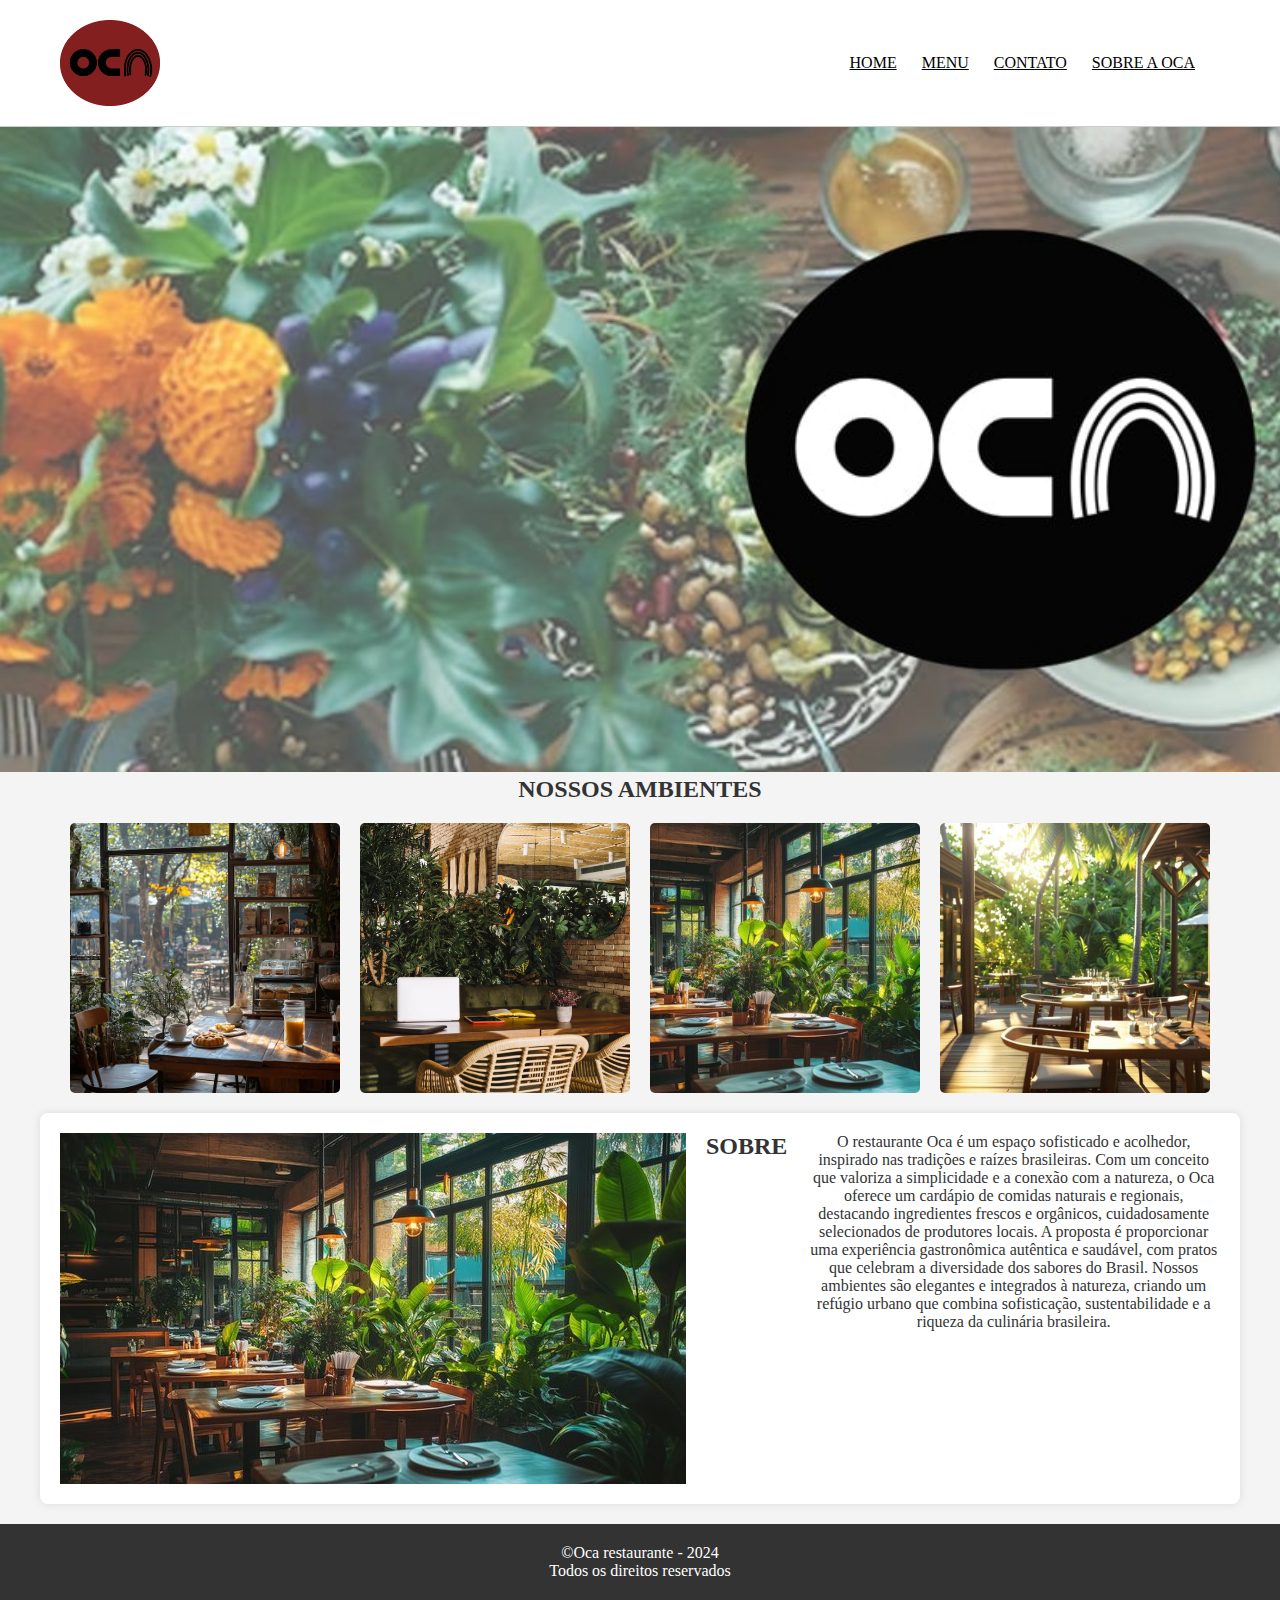
<file: index.html>
<!DOCTYPE html>
<html lang="pt-br">

<head>
    <meta charset="UTF-8">
    <meta name="viewport" content="width=device-width, initial-scale=1.0">
    <title>Oca Restaurante</title>
    <link rel="stylesheet" href="style.css">
</head>

<body>
    <header>
        <div class="container">
            <img src="imagens/logo.jpg" width="100px" <nav>

            <nav>
                <ul>
                    <li><a href="index.html">Home</a></li>
                    <li><a href="menu.html">Menu</a></li>
                    <li><a href="contato.html">Contato</a></li>
                    <li><a href="sobre.html">Sobre a Oca</a></li>


                </ul>
            </nav>
        </div>

    </header>


    <main>
        <section>
            <img src="imagens/banner.jpg" width="2000px" </section>

            <section class="ambientes" <div class="t1">
                <h2>NOSSOS AMBIENTES</h2>
                </div>


                <div class="galeria">
                    <img src="imagens/cozinha.jpeg"
                        alt="Imagem 1">
                    <img src="imagens/laptop-digital-tablet-book-pot-plant-wooden-table-restaurant.jpg" alt="Imagem 2">
                    <img src="imagens/restaurante-moderno-com-grandes-janelas-de-vidro_397134-33338.jpg" alt="Imagem 3">
                    <img src="imagens/enchanting-outdoor-dining-space-surrounded-by-lush-greenery-soft-sunlight-perfect-romantic-relaxing-meal_95891-42167.jpg"
                        alt="Imagem 4">
                </div>


                <section class="conteudo">
                    <img src="imagens/restaurante-moderno-com-grandes-janelas-de-vidro_397134-33338.jpg" <div
                        class="texto">
                    <h2>SOBRE</h2>
                    <p>O restaurante Oca é um espaço sofisticado e acolhedor, inspirado nas tradições e raízes
                        brasileiras. Com um conceito que valoriza a simplicidade e a conexão com a natureza, o Oca oferece um cardápio de
                        comidas naturais e regionais, destacando ingredientes frescos e orgânicos, cuidadosamente selecionados
                        de produtores locais. A proposta é proporcionar uma experiência gastronômica autêntica e saudável,
                        com pratos que celebram a diversidade dos sabores do Brasil. Nossos ambientes são elegantes e
                        integrados à natureza, criando um refúgio urbano que combina sofisticação,
                        sustentabilidade e a riqueza da culinária brasileira.</p>
                    </div>
                </section>
    </main>


    <footer <p>&copy;Oca restaurante - 2024</p>
        <p>Todos os direitos reservados</p>
    </footer>
</body>

</html>
</file>
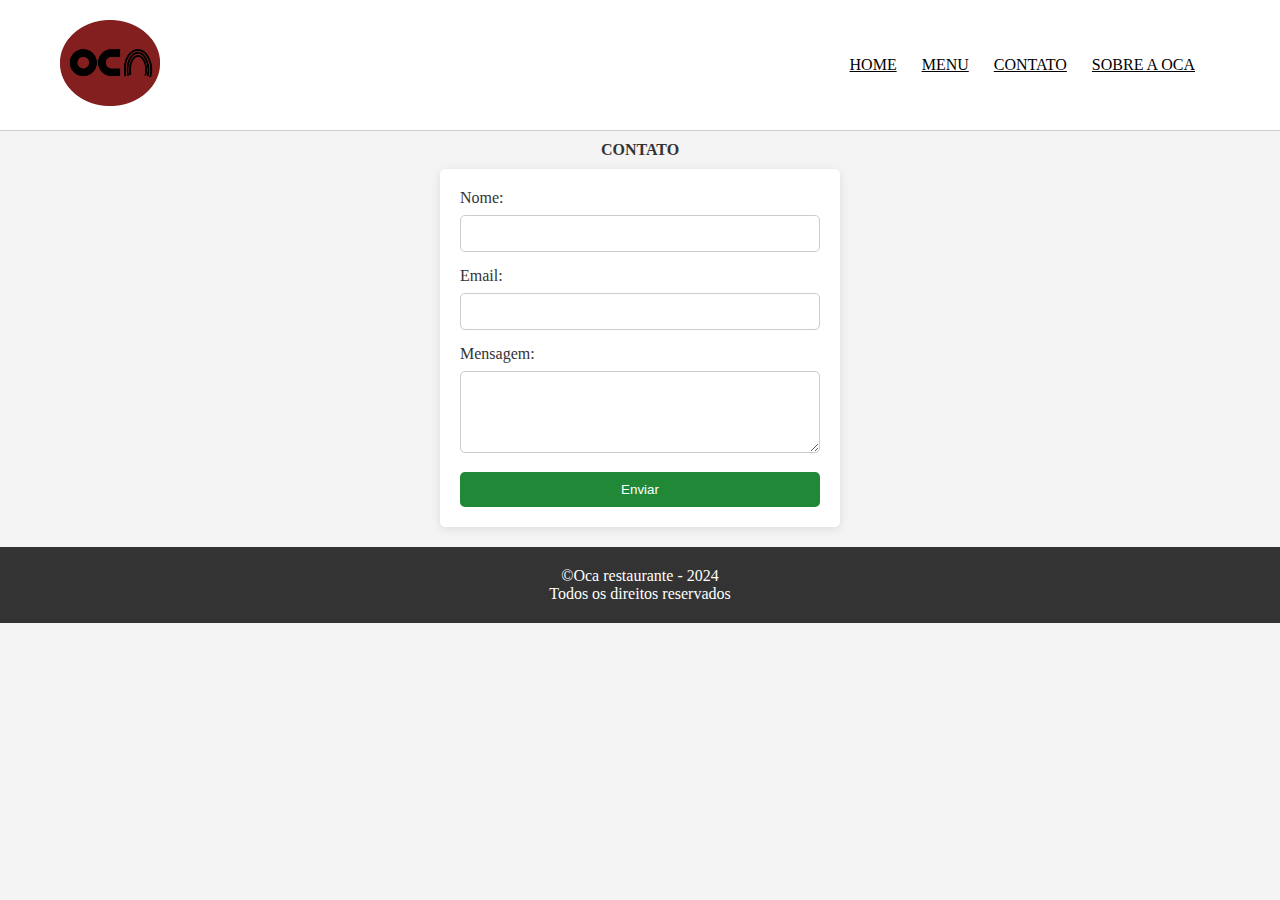
<file: contato.html>
<!DOCTYPE html>
<html lang="pt-br">
<head>
    <meta charset="UTF-8">
    <meta name="viewport" content="width=device-width, initial-scale=1.0">
    <title>Contato</title>
    <link rel="stylesheet" href="style.css">
</head>


<body>
    <header>
        <div class="container">
            <nav>
                <ul>
                    <li><a href="index.html"><img src="imagens/logo.jpg" alt="logo" width="100px"></a></li>
                </ul>
            </nav>
    <nav>
        <ul>
            <li><a href="index.html">Home</a></li>
            <li><a href="menu.html">Menu</a></li>
            <li><a href="contato.html">Contato</a></li>
            <li><a href="sobre.html">Sobre a Oca</a></li>
        </ul>
    </nav>

</header>

    <div>
        <div class="contato">CONTATO</div>
        <form action="enviar.php" method="post">
            <label for="nome">Nome:</label>
            <input type="text" id="nome" name="nome" required>
    
            <label for="email">Email:</label>
            <input type="email" id="email" name="email" required>
    
            <label for="mensagem">Mensagem:</label>
            <textarea id="mensagem" name="mensagem" rows="4" required></textarea>
    
            <button type="submit">Enviar</button>
        </form>
    
    </div>
           
    
    <footer
         <p>&copy;Oca restaurante - 2024</p>
        <p>Todos os direitos reservados</p>
    </footer>
    
</body>
</html>
</file>
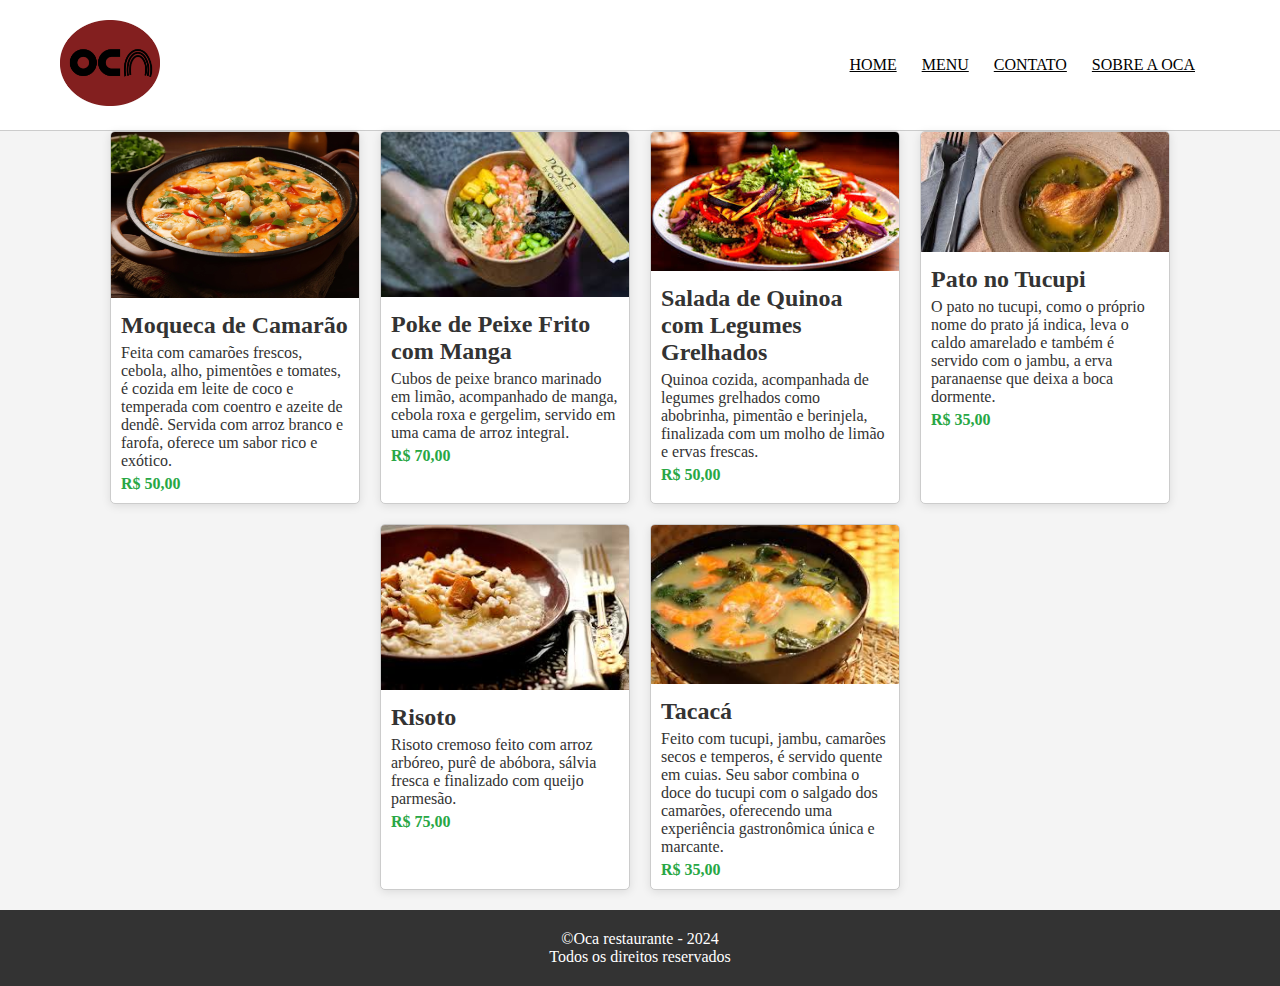
<file: menu.html>
<!DOCTYPE html>
<html lang="pt-br">

<head>
    <meta charset="UTF-8">
    <meta name="viewport" content="width=device-width, initial-scale=1.0">
    <title>Oca Restaurante</title>
    <link rel="stylesheet" href="style.css">
</head>

<body>
    <header>
        <div class="container">
            <nav>
                <ul>
                    <li><a href="index.html"><img src="imagens/logo.jpg" alt="logo" width="100px"></a></li>
                </ul>
            </nav>
           

            <nav>
                <ul>
                    <li><a href="index.html">Home</a></li> 
                    <li><a href="menu.html">Menu</a></li>
                     <li><a href="contato.html">Contato</a></li>
                     <li><a href="sobre.html">Sobre a Oca</a></li>
                </ul>
            </nav>
        </div>

            
            </a>
        </div>

    </header>

    <div class="menu">
        <div class="item">
            <img src="pratos/moqueca.jpeg" alt="Comida 1">
            <div class="descricao">
                <h2>Moqueca de Camarão</h2>
                <p>Feita com camarões frescos, cebola, alho, pimentões e tomates, é cozida em leite de coco e temperada
                    com coentro e azeite de dendê. Servida com arroz branco e farofa, oferece um sabor rico e exótico.
                </p>
                <span>R$ 50,00</span>
            </div>

        </div>
        <div class="item">
            <img src="pratos/download.jpeg" alt="Comida 2">
            <div class="descricao">
                <h2>Poke de Peixe Frito com Manga</h2>
                <p>Cubos de peixe branco marinado em limão, acompanhado de manga, cebola roxa e gergelim, servido em uma
                    cama de arroz integral.</p>
                <span>R$ 70,00</span>
            </div>
        </div>
        <div class="item">
            <img src="pratos/salada.jfif" alt="Comida 3">
            <div class="descricao">
                <h2>Salada de Quinoa com Legumes Grelhados</h2>
                <p>Quinoa cozida, acompanhada de legumes grelhados como abobrinha, pimentão e berinjela, finalizada com
                    um molho de limão e ervas frescas.</p>
                <span>R$ 50,00</span>
            </div>
        </div>

        <div class="item">
            <img src="pratos/pato.jfif" alt="Comida 4">
            <div class="descricao">
                <h2>Pato no Tucupi</h2>
                <p>O pato no tucupi, como o próprio nome do prato já indica, leva o caldo amarelado e também é servido
                    com o jambu, a erva paranaense que deixa a boca dormente.</p>
                <span>R$ 35,00</span>
            </div>
        </div>

        <div class="item">
            <img src="pratos/risoto.jpg" alt="Comida 4">
            <div class="descricao">
                <h2>Risoto</h2>
                <p>Risoto cremoso feito com arroz arbóreo, purê de abóbora, sálvia fresca e finalizado com queijo
                    parmesão.</p>
                <span>R$ 75,00</span>
            </div>
        </div>

        <div class="item">
            <img src="pratos/taca.jfif" alt="Comida 4">
            <div class="descricao">
                <h2>Tacacá</h2>
                <p> Feito com tucupi, jambu, camarões secos e temperos, é servido quente em cuias. Seu sabor combina o
                    doce do tucupi com o salgado dos camarões, oferecendo uma experiência gastronômica única e
                    marcante.</p>
                <span>R$ 35,00</span>
            </div>
        </div>
 


    </div>

    <footer <p>&copy;Oca restaurante - 2024</p>
        <p>Todos os direitos reservados</p>
    </footer>
</body>

</html>
</file>
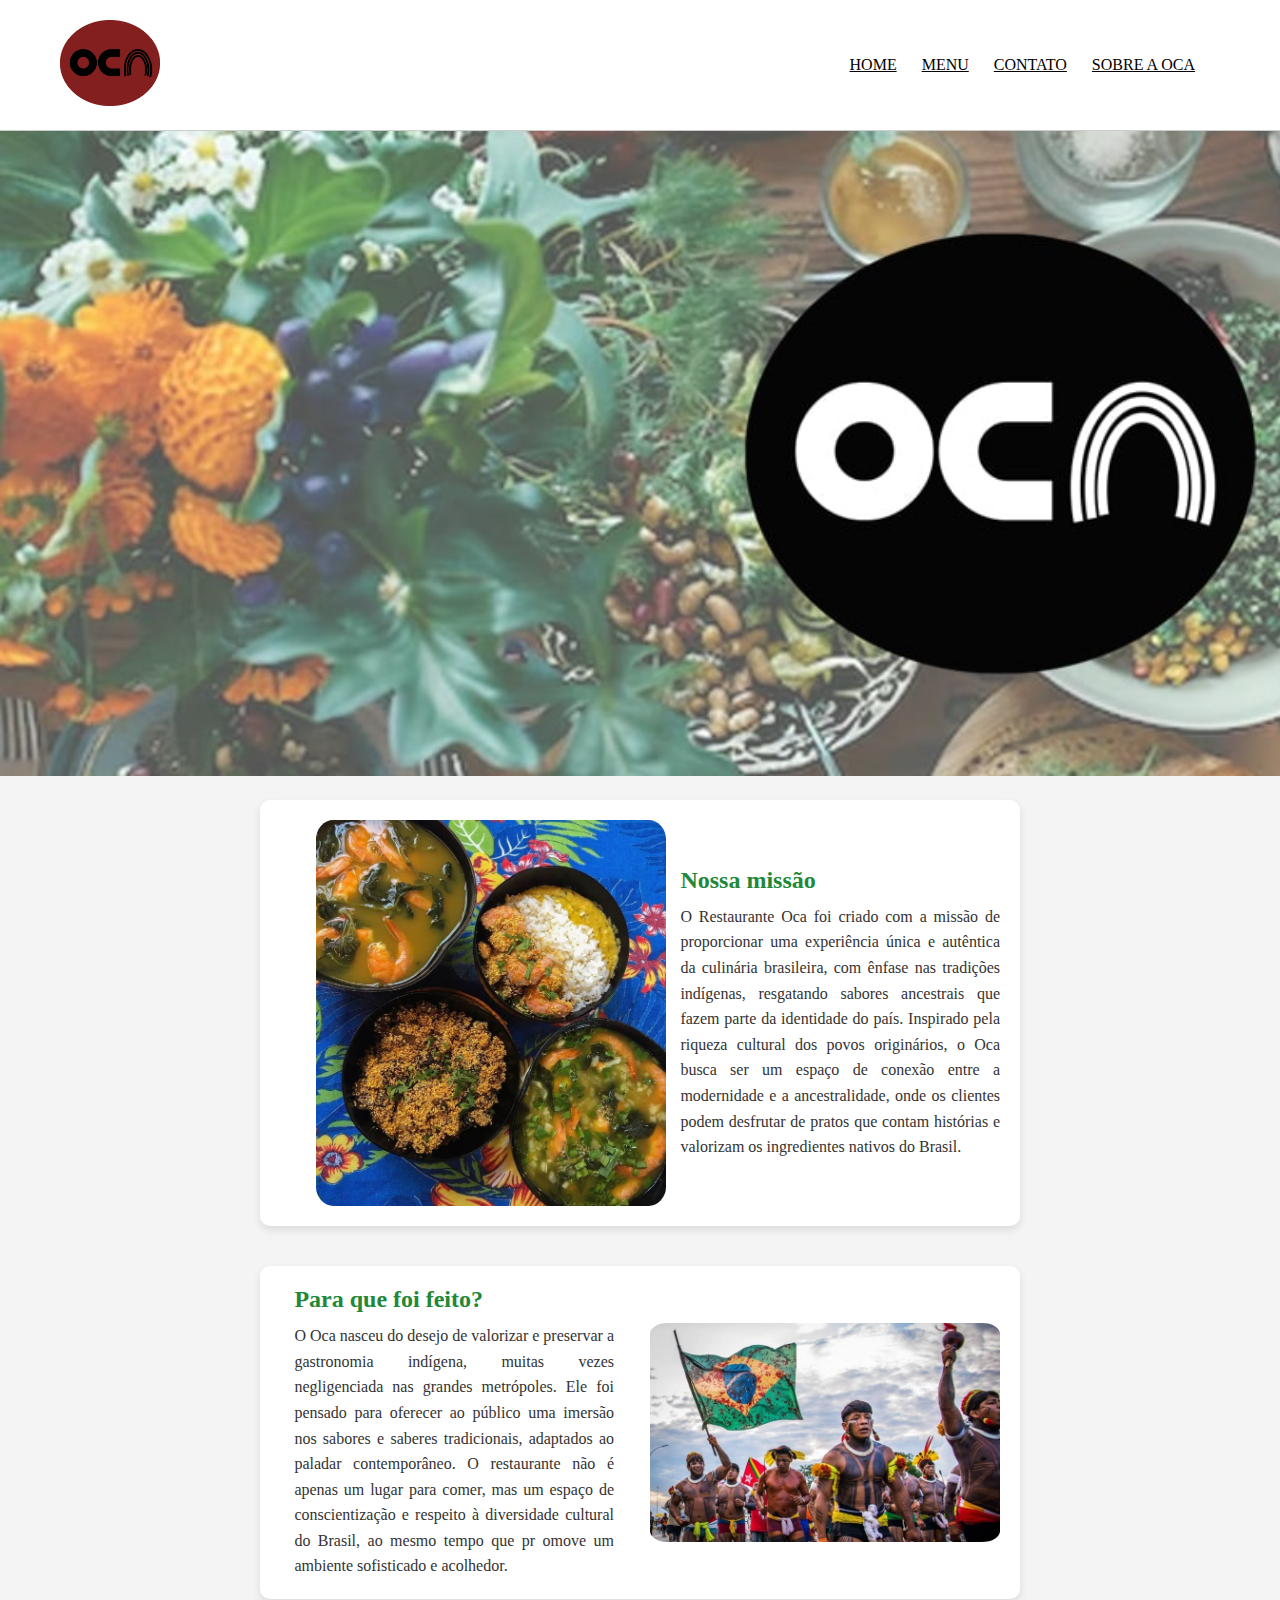
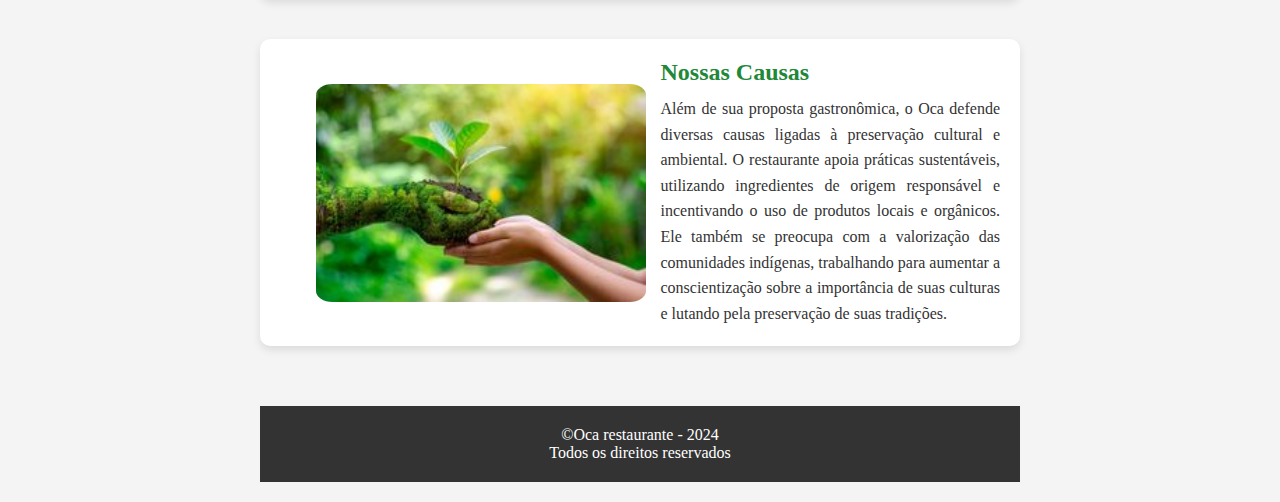
<file: sobre.html>
<!DOCTYPE html>
<html lang="pt-br">

<head>
    <meta charset="UTF-8">
    <meta name="viewport" content="width=device-width, initial-scale=1.0">
    <title>Oca Restaurante</title>
    <link rel="stylesheet" href="style.css">
</head>

<body>
    <header>
        <div class="container">
            <nav>
                <ul>
                    <li><a href="index.html"><img src="imagens/logo.jpg" alt="logo" width="100px"></a></li>
                </ul>
            </nav>

            <nav>
                <ul>
                    <li><a href="index.html">Home</a></li>
                    <li><a href="menu.html">Menu</a></li>
                    <li><a href="contato.html">Contato</a></li>
                    <li><a href="sobre.html">Sobre a Oca</a></li>
                </ul>
            </nav>
        </div>
    </header>

    <section>
        <img src="imagens/banner.jpg" width="2000px" </section>

        <div class="sobre">
            <div class="section">
                <img src="imagens/comidas.jpeg" alt="Imagem 1">
                <div class="text">
                    <h2>Nossa missão</h2>
                    <p>O Restaurante Oca foi criado com a missão de proporcionar uma experiência única e autêntica da
                        culinária brasileira, com ênfase nas tradições indígenas, resgatando sabores ancestrais que
                        fazem parte da identidade do país. Inspirado pela riqueza cultural dos povos originários, o Oca
                        busca ser um espaço de conexão entre a modernidade e a ancestralidade, onde os clientes podem
                        desfrutar de pratos que contam histórias e valorizam os ingredientes nativos do Brasil.</p>
                </div>
            </div>

            <div class="section">
                <img src="imagens/indigenas.jpg" alt="Imagem 2">
                <div class="text">
                    <h2>Para que foi feito?</h2>
                    <p>O Oca nasceu do desejo de valorizar e preservar a gastronomia indígena, muitas vezes
                        negligenciada nas grandes metrópoles. Ele foi pensado para oferecer ao público uma imersão nos
                        sabores e saberes tradicionais, adaptados ao paladar contemporâneo. O
                        restaurante não é apenas um lugar para comer, mas um espaço de conscientização e respeito à
                        diversidade cultural do Brasil, ao mesmo tempo que pr omove um ambiente sofisticado e acolhedor.
                    </p>
                </div>
            </div>

            <div class="section">
                <img src="imagens/sustentabilidade.jpg" alt="Imagem 3">
                <div class="text">
                    <h2>Nossas Causas</h2>
                    <p>Além de sua proposta gastronômica, o Oca defende diversas causas ligadas à preservação cultural e
                        ambiental. O restaurante apoia práticas sustentáveis, utilizando ingredientes de origem
                        responsável e incentivando o uso de produtos locais e orgânicos. Ele também se preocupa com a
                        valorização das comunidades indígenas, trabalhando para aumentar a conscientização sobre a
                        importância de suas culturas e lutando pela preservação de suas tradições.</p>
                </div>

            </div>

            <footer>
                <p>&copy;Oca restaurante - 2024</p>
                <p>Todos os direitos reservados</p>
            </footer>


</body>

</html>
</file>
<file: style.css>
* {
    margin: 0;
    padding: 0;
    box-sizing: border-box;
}


body {
    font-family: alegreya sans;
    background-color: #f4f4f4;
    color: #333;
}

header {
    background-color: #fff;
    padding: 20px 0;
    border-bottom: 1px solid #ccc;
}

.container {
    display: flex;
    justify-content: space-between;
    align-items: center;
    max-width: 1200px;
    margin: 0 auto;
    padding: 0 20px;
}

.logo {
    font-weight: bold;
    font-size: 200px;
}


nav ul li {
    color: #ffffff;
    text-transform: uppercase;
    list-style: none;
    position: relative;
    float: left;
    padding-right: 25px;
    margin-top: 0px;
}

nav ul li a{
    color: #000000;
    list-style: none;
}

nav ul li a:active {
    color: #ffffff;
    text-decoration: none;
    background-color: #4a7026;
    height: 15px;
    padding: 5px;
    font-size: 20px;
}

.banner {
    background-color: #ccc;
    height: 300px;
    margin: 20px 30;
    
}


.ambientes {
text-align: center;

}

.t1 h1 {
color: #000000;
margin: 10px;
margin-bottom: 10px;
font-weight: bold;
}


.galeria {
    display: flex;
    justify-content: center; 
    margin: 20px 0;
}

.galeria img {
    width: 270px;
    height: 270px; 
    margin: 0 10px; 
    object-fit: cover; 
    border-radius: 5px; 
}


.conteudo {
    display: flex;
    max-width: 1200px;
    margin: 20px auto;
    gap: 20px;
    padding: 20px;
    background-color: #fff;
    border-radius: 8px;
    box-shadow: 0 0 10px rgba(0, 0, 0, 0.1);
}

.foto {
    background-color: #888;
    width: 200px;
    height: 200px;
    display: flex;
    align-items: center;
    justify-content: center;
    font-weight: bold;
    color: #fff;
}

.texto {
    flex: 1;
}

.texto h2 {
    margin-bottom: 10px;
    font-size: 25px;
}

.texto p {
    line-height: 1.6;
    text-align: justify;
}

.contato {
    margin-bottom: 100px;
    text-align: center;
    font-weight: bold;
    margin: 10px;
    
    
    
}

form {
  background: white;
  padding: 20px;
  border-radius: 5px;
  box-shadow: 0 2px 10px rgba(0, 0, 0, 0.1);
  max-width: 400px;
  margin: 0 auto;
}

label {
    display: block;
    margin-bottom: 8px;
}

input, textarea {
    width: 100%;
    padding: 10px;
    margin-bottom: 15px;
    border: 1px solid #ccc;
    border-radius: 5px;
}

button {
    width: 100%;
    padding: 10px;
    background-color: #218838;
    color: white;
    border: none;
    border-radius: 5px;
    cursor: pointer;
}

button:hover {
    background-color: #218838;
}

.menu {
    display: flex;
    flex-wrap: wrap;
    justify-content: center;
    gap: 20px;
}

.item {
    background: white;
    border: 1px solid #ccc;
    border-radius: 5px;
    box-shadow: 0 2px 10px rgba(0, 0, 0, 0.1);
    overflow: hidden;
    width: 250px; 
}

.item img {
    width: 100%; 
    height: auto; 
}

.descricao {
    padding: 10px;
}

.descricao h2 {
    margin: 0;
}

.descricao p {
    margin: 5px 0;
}

.descricao span {
    font-weight: bold;
    color: #28a745; 
}



.sobre {
    display: flex;
    flex-direction: column;
    max-width: 800px;
    margin: 0 auto;
    padding: 20px;
}

.section {
    display: flex;
    justify-content: space-between;
    align-items: center;
    margin-bottom: 40px;
    background-color: #fff;
    padding: 20px;
    border-radius: 10px;
    box-shadow: 0 4px 8px rgba(0, 0, 0, 0.1);
}

.section:nth-child(even) {
    flex-direction: row-reverse;
}

.section img {
    width: 350px;
    height: auto;
    border-radius: 5%;
    margin-left: 5%;
}

.section .text {
    width: 50%;
    margin-left: 2%;
}

.section .text h2 {
    font-size: 24px;
    margin-bottom: 10px;
    color: #218838;
}

.section .text p {
    font-size: 16px;
    line-height: 1.6;
    text-align: justify;
}

footer {
    background-color: #333;
    color: #fff;
    padding: 20px 0;
    text-align: center;
    margin-top: 20px;
    width: 100%;
}
</file>
